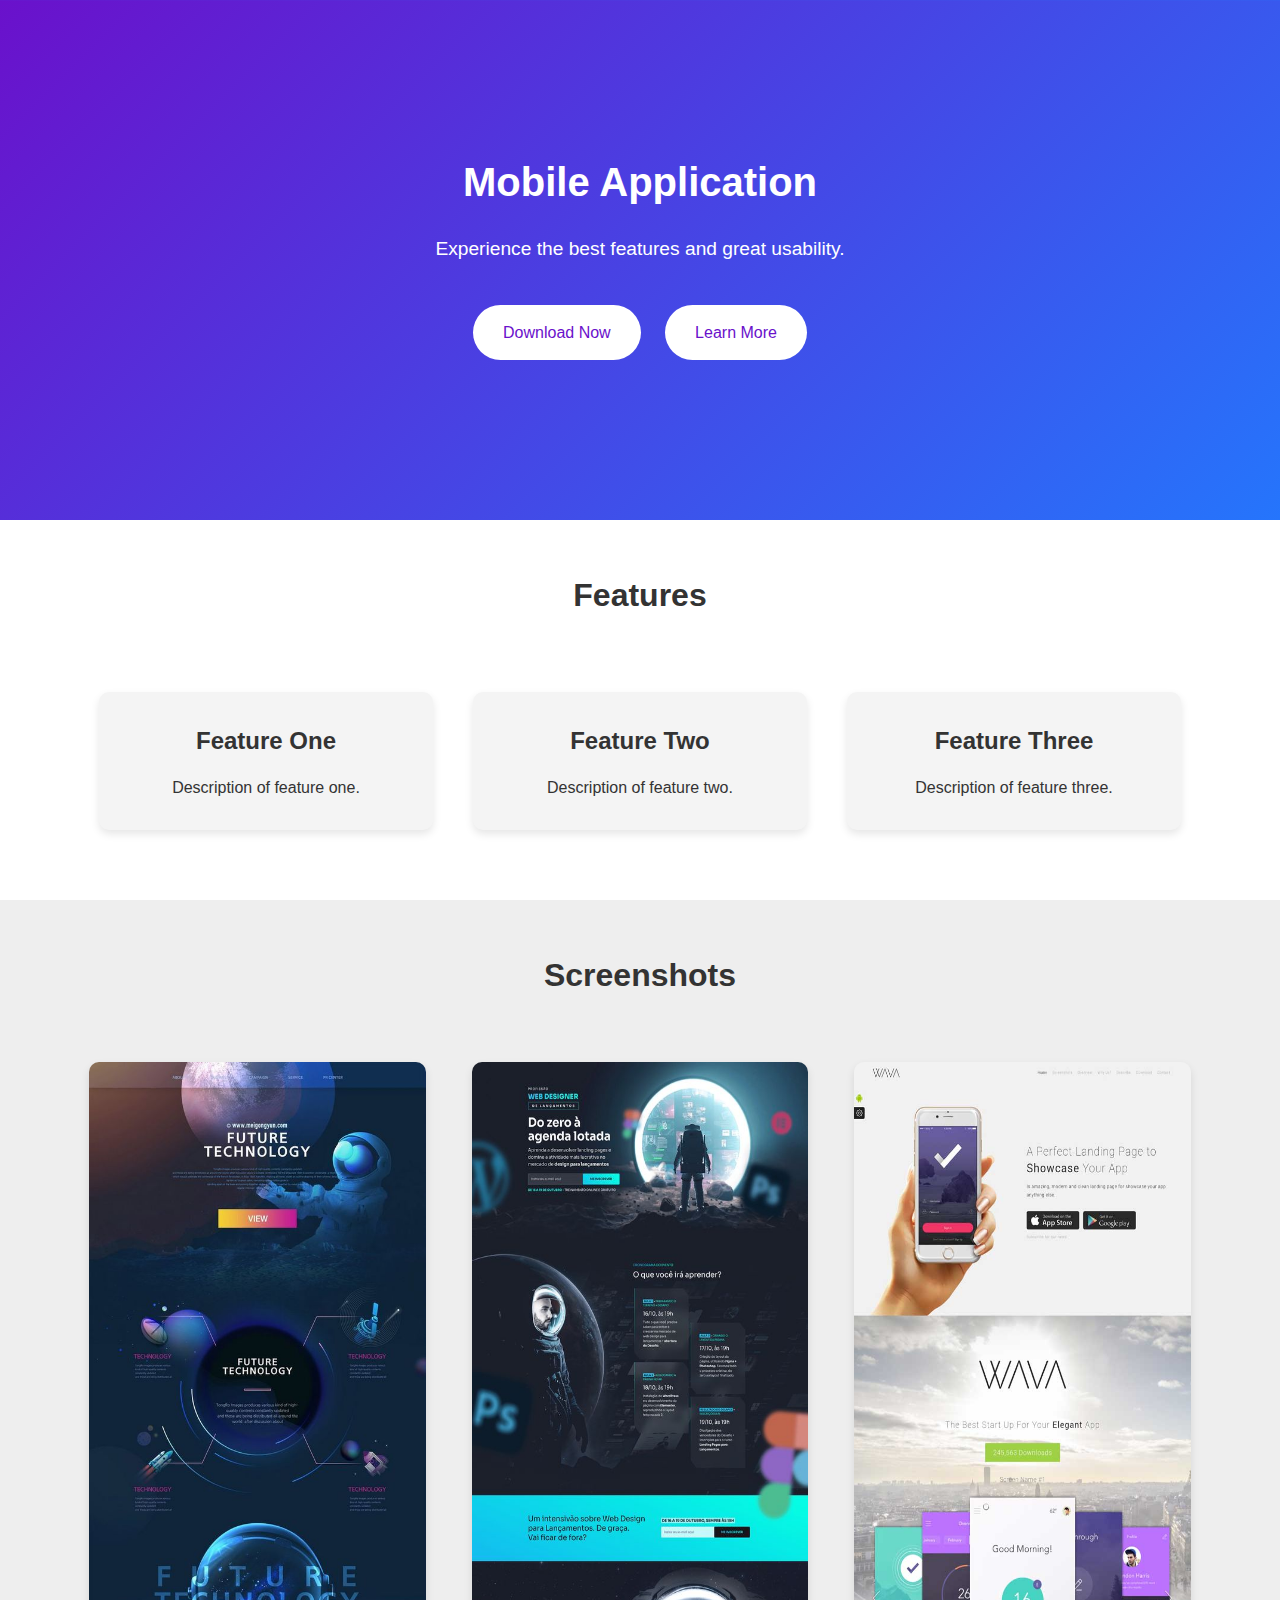
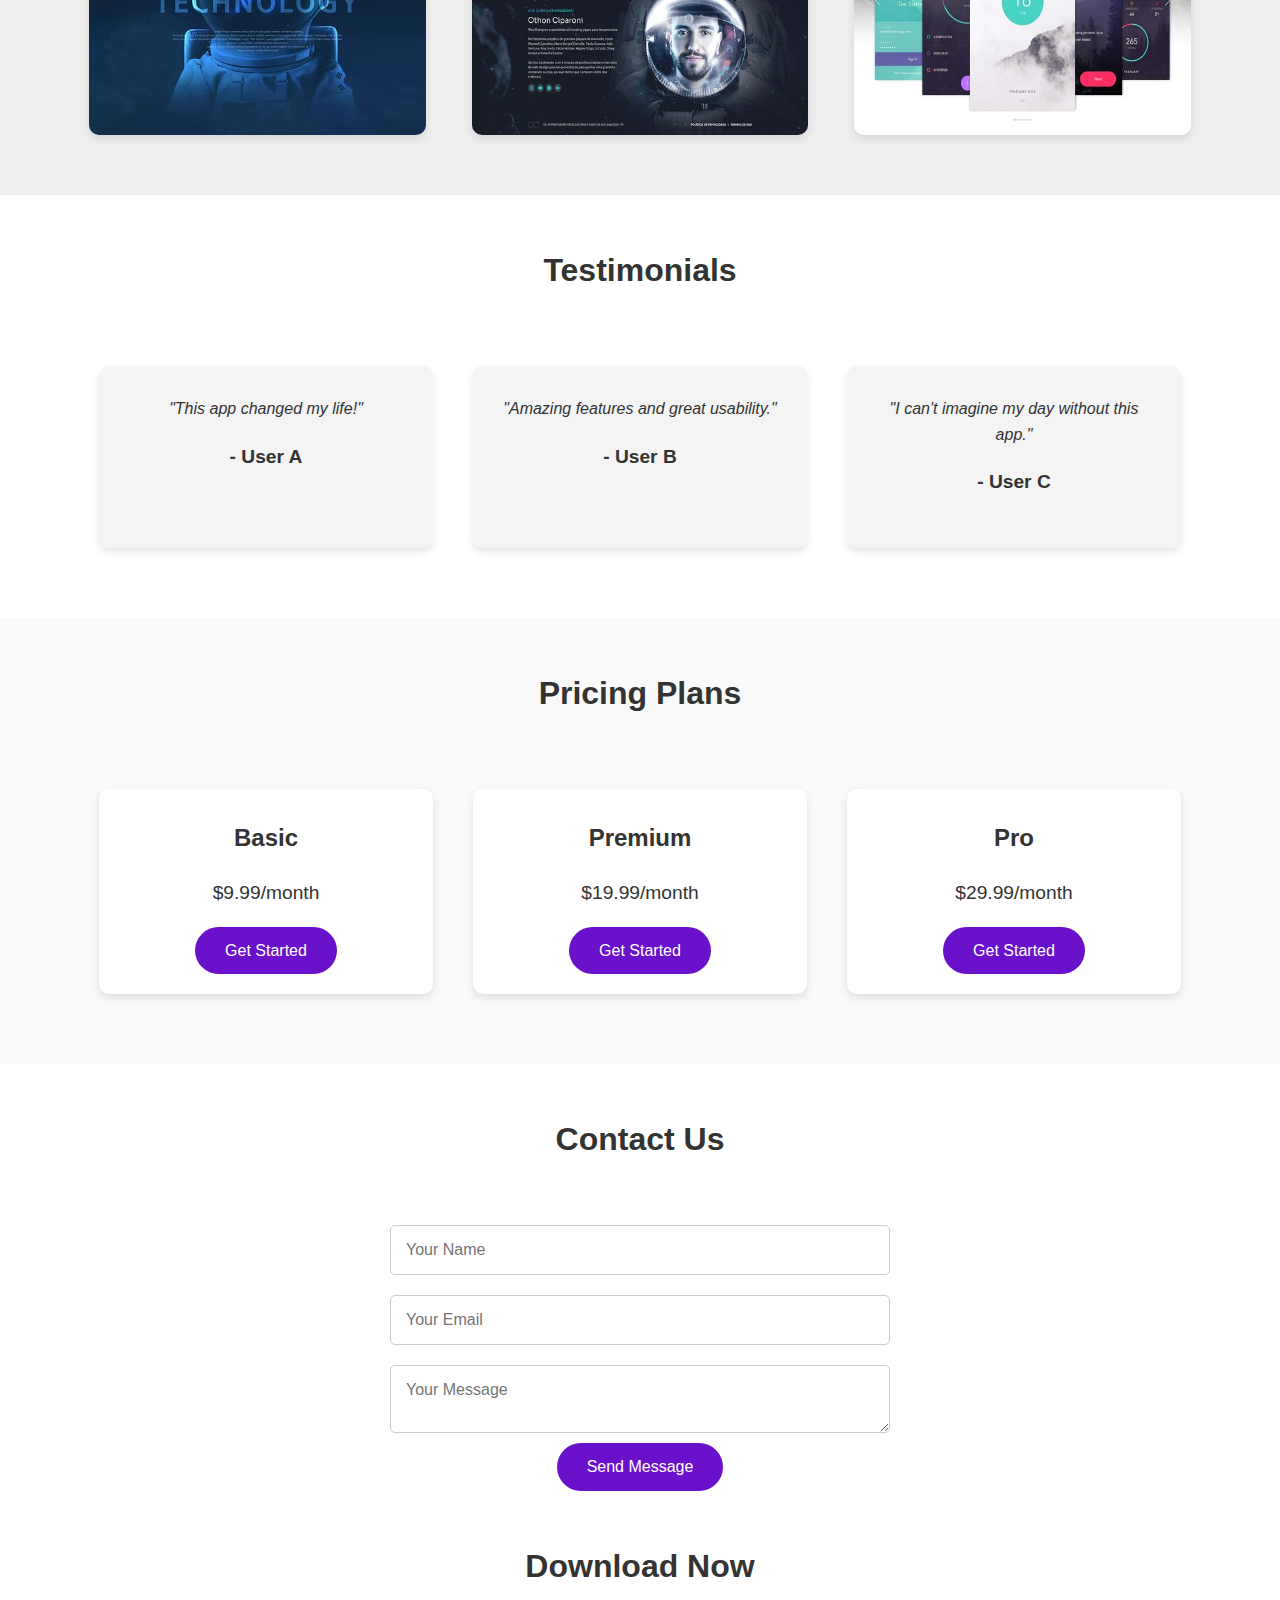
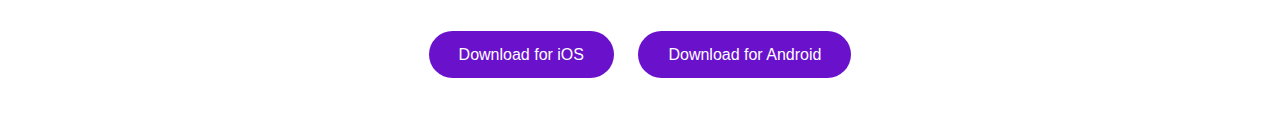
<file: index.html>
<!DOCTYPE html>
<html lang="en">
<head>
    <meta charset="UTF-8">
    <meta name="viewport" content="width=device-width, initial-scale=1.0">
    <title>App Landing Page</title>
    <link rel="stylesheet" href="style.css">
</head>
<body>
    <!-- Hero Section -->
    <section id="hero">
        <div class="container">
            <h1>Mobile Application</h1>
            <p>Experience the best features and great usability.</p>
            <div class="cta-buttons">
                <a href="#download" class="btn">Download Now</a>
                <a href="#features" class="btn">Learn More</a>
            </div>
        </div>
    </section>

    <!-- Features Section -->
    <section id="features">
        <div class="container">
            <h2>Features</h2>
            <div class="features-list">
                <div class="feature">
                    <h3>Feature One</h3>
                    <p>Description of feature one.</p>
                </div>
                <div class="feature">
                    <h3>Feature Two</h3>
                    <p>Description of feature two.</p>
                </div>
                <div class="feature">
                    <h3>Feature Three</h3>
                    <p>Description of feature three.</p>
                </div>
            </div>
        </div>
    </section>

    <!-- Screenshots Section -->
    <section id="screenshots">
        <div class="container">
            <h2>Screenshots</h2>
            <div class="gallery">
                <img src="screenshot1.jpg" alt="Screenshot 1">
                <img src="screenshot2.jpg" alt="Screenshot 2">
                <img src="screenshot3.jpg" alt="Screenshot 3">
            </div>
        </div>
    </section>

    <!-- Testimonials Section -->
    <section id="testimonials">
        <div class="container">
            <h2>Testimonials</h2>
            <div class="testimonials-list">
                <div class="testimonial">
                    <p>"This app changed my life!"</p>
                    <h4>- User A</h4>
                </div>
                <div class="testimonial">
                    <p>"Amazing features and great usability."</p>
                    <h4>- User B</h4>
                </div>
                <div class="testimonial">
                    <p>"I can't imagine my day without this app."</p>
                    <h4>- User C</h4>
                </div>
            </div>
        </div>
    </section>

    <!-- Pricing Section -->
    <section id="pricing">
        <div class="container">
            <h2>Pricing Plans</h2>
            <div class="pricing-plans">
                <div class="plan">
                    <h3>Basic</h3>
                    <p>$9.99/month</p>
                    <a href="#" class="btn">Get Started</a>
                </div>
                <div class="plan">
                    <h3>Premium</h3>
                    <p>$19.99/month</p>
                    <a href="#" class="btn">Get Started</a>
                </div>
                <div class="plan">
                    <h3>Pro</h3>
                    <p>$29.99/month</p>
                    <a href="#" class="btn">Get Started</a>
                </div>
            </div>
        </div>
    </section>

    <!-- Contact/Download Section -->
    <section id="contact">
        <div class="container">
            <h2>Contact Us</h2>
            <form>
                <input type="text" placeholder="Your Name" required>
                <input type="email" placeholder="Your Email" required>
                <textarea placeholder="Your Message" required></textarea>
                <button type="submit" class="btn">Send Message</button>
            </form>
            <div id="download">
                <h2>Download Now</h2>
                <a href="#" class="btn">Download for iOS</a>
                <a href="#" class="btn">Download for Android</a>
            </div>
        </div>
    </section>

</body>
</html>
</file>
<file: style.css>
/* Global Styles */
* {
    margin: 0;
    padding: 0;
    box-sizing: border-box;
    font-family: 'Roboto', sans-serif;
}

body {
    background: #f4f4f4;
    color: #333;
    line-height: 1.6;
}

.container {
    width: 90%;
    max-width: 1200px;
    margin: auto;
    padding: 0 15px;
}

h1, h2, h3, h4 {
    margin-bottom: 20px;
    font-weight: 700;
}

/* Hero Section */
#hero {
    background: linear-gradient(135deg, #6a11cb, #2575fc);
    color: #fff;
    padding: 150px 0;
    text-align: center;
    background-size: cover;
    background-position: center;
}

#hero h1 {
    font-size: 2.5rem;
    margin-bottom: 20px;
}

#hero p {
    font-size: 1.2rem;
    margin-bottom: 30px;
}

#hero .cta-buttons .btn {
    background: #fff;
    color: #6a11cb;
    padding: 15px 30px;
    margin: 10px;
    display: inline-block;
    text-decoration: none;
    border-radius: 50px;
    font-size: 1rem;
    transition: background 0.3s, color 0.3s;
}

#hero .cta-buttons .btn:hover {
    background: #6a11cb;
    color: #fff;
}

/* Features Section */
#features {
    background: #fff;
    padding: 50px 0;
    text-align: center;
}

#features h2 {
    font-size: 2rem;
    margin-bottom: 50px;
}

.features-list {
    display: flex;
    justify-content: space-between;
    flex-wrap: wrap;
}

.feature {
    flex: 1;
    margin: 20px;
    padding: 30px;
    background: #f4f4f4;
    border-radius: 10px;
    box-shadow: 0 4px 8px rgba(0, 0, 0, 0.1);
    transition: transform 0.3s;
}

.feature h3 {
    font-size: 1.5rem;
    margin-bottom: 15px;
}

.feature p {
    font-size: 1rem;
}

.feature:hover {
    transform: translateY(-10px);
}

/* Screenshots Section */
#screenshots {
    background: #eee;
    padding: 50px 0;
    text-align: center;
}

#screenshots h2 {
    font-size: 2rem;
    margin-bottom: 50px;
}

.gallery {
    display: flex;
    justify-content: space-between;
    flex-wrap: wrap;
}

.gallery img {
    flex: 1;
    max-width: 30%;
    margin: 10px;
    border-radius: 10px;
    box-shadow: 0 4px 8px rgba(0, 0, 0, 0.1);
    transition: transform 0.3s;
}

.gallery img:hover {
    transform: scale(1.05);
}

/* Testimonials Section */
#testimonials {
    background: #fff;
    padding: 50px 0;
    text-align: center;
}

#testimonials h2 {
    font-size: 2rem;
    margin-bottom: 50px;
}

.testimonials-list {
    display: flex;
    justify-content: space-between;
    flex-wrap: wrap;
}

.testimonial {
    flex: 1;
    margin: 20px;
    padding: 30px;
    background: #f4f4f4;
    border-radius: 10px;
    box-shadow: 0 4px 8px rgba(0, 0, 0, 0.1);
}

.testimonial p {
    font-style: italic;
    margin-bottom: 20px;
}

.testimonial h4 {
    font-size: 1.2rem;
}

/* Pricing Section */
#pricing {
    background: #f9f9f9;
    padding: 50px 0;
    text-align: center;
}

#pricing h2 {
    font-size: 2rem;
    margin-bottom: 50px;
}

.pricing-plans {
    display: flex;
    justify-content: space-between;
    flex-wrap: wrap;
}

.plan {
    flex: 1;
    margin: 20px;
    padding: 30px;
    background: #fff;
    border-radius: 10px;
    box-shadow: 0 4px 8px rgba(0, 0, 0, 0.1);
    transition: transform 0.3s;
}

.plan h3 {
    font-size: 1.5rem;
    margin-bottom: 20px;
}

.plan p {
    font-size: 1.2rem;
    margin-bottom: 30px;
}

.plan .btn {
    background: #6a11cb;
    color: #fff;
    padding: 15px 30px;
    text-decoration: none;
    border-radius: 50px;
    font-size: 1rem;
    transition: background 0.3s;
}

.plan .btn:hover {
    background: #2575fc;
}

.plan:hover {
    transform: translateY(-10px);
}

/* Contact/Download Section */
#contact {
    background: #fff;
    padding: 50px 0;
    text-align: center;
}

#contact h2 {
    font-size: 2rem;
    margin-bottom: 50px;
}

#contact form {
    display: flex;
    flex-direction: column;
    align-items: center;
    max-width: 500px;
    margin: auto;
}

#contact form input, #contact form textarea {
    width: 100%;
    margin: 10px 0;
    padding: 15px;
    border: 1px solid #ccc;
    border-radius: 5px;
    font-size: 1rem;
}

#contact form button {
    background: #6a11cb;
    color: #fff;
    padding: 15px 30px;
    border: none;
    cursor: pointer;
    border-radius: 50px;
    font-size: 1rem;
    transition: background 0.3s;
}

#contact form button:hover {
    background: #2575fc;
}

#download {
    margin-top: 50px;
}

#download a {
    background: #6a11cb;
    color: #fff;
    padding: 15px 30px;
    margin: 10px;
    text-decoration: none;
    border-radius: 50px;
    font-size: 1rem;
    transition: background 0.3s;
}

#download a:hover {
    background: #2575fc;
}

@media (max-width: 768px) {
    .features-list, .gallery, .testimonials-list, .pricing-plans {
        flex-direction: column;
    }

    .btn {
        width: 100%;
        text-align: center;
    }

    .gallery img {
        max-width: 100%;
    }
}
</file>
